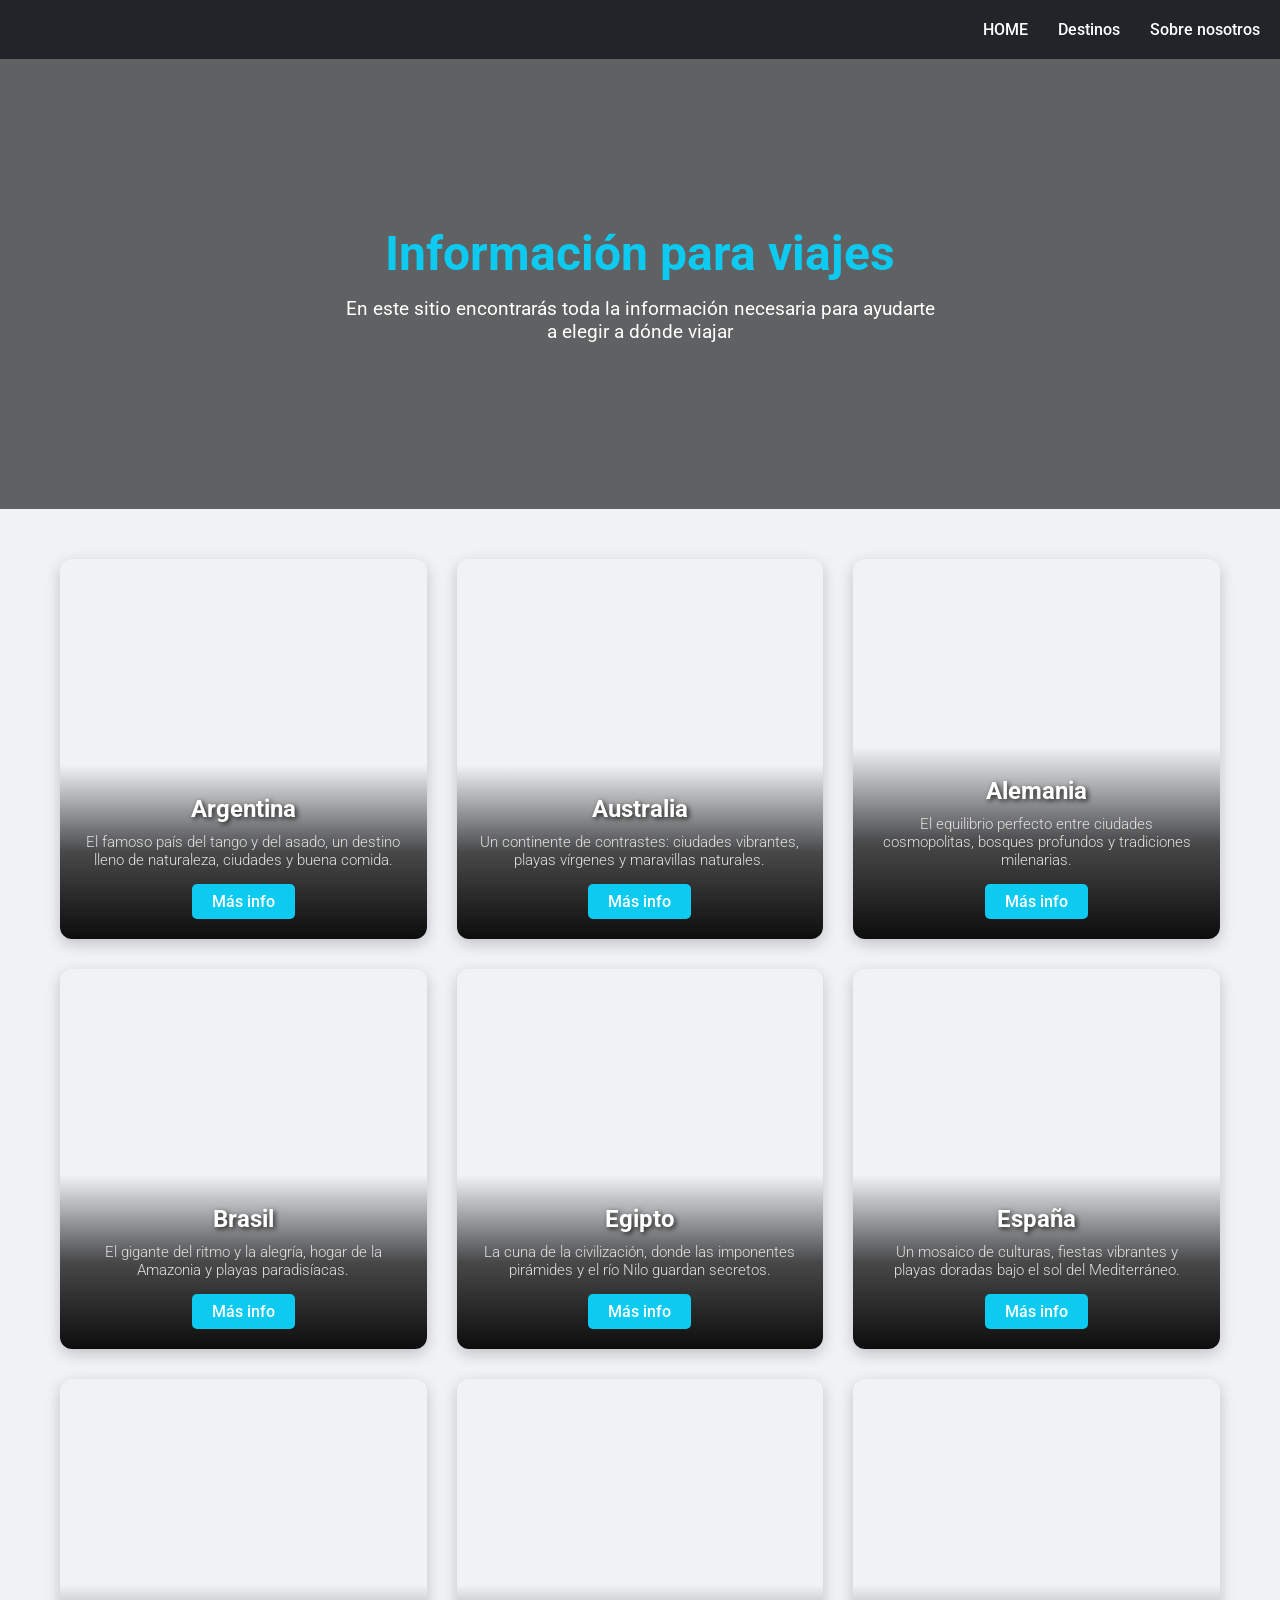
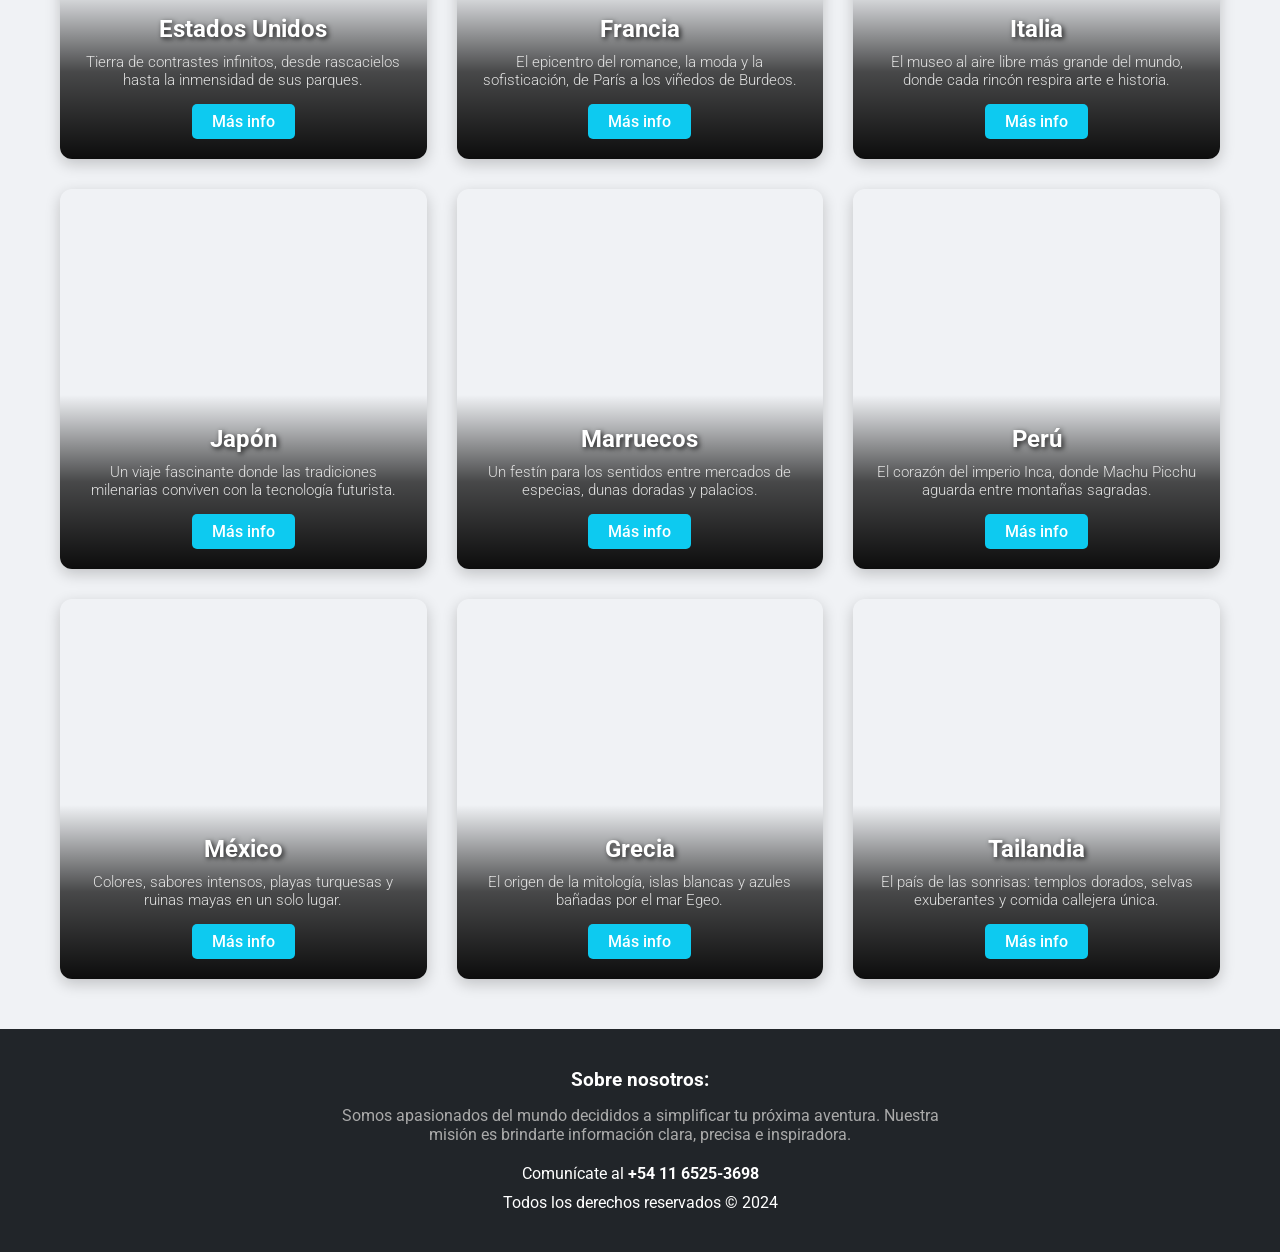
<file: index.html>
<!DOCTYPE html>
<html lang="es">
<head>
    <meta charset="UTF-8">
    <meta name="viewport" content="width=device-width, initial-scale=1.0">
    <title>Países del mundo</title>
    
    <link rel="preconnect" href="https://fonts.googleapis.com">
    <link rel="preconnect" href="https://fonts.gstatic.com" crossorigin>
    <link href="https://fonts.googleapis.com/css2?family=Roboto:wght@300;400;500;700&display=swap" rel="stylesheet">
    
    <link rel="stylesheet" href="css/Untitled-1.css">
</head>
<body>

    <nav class="barra_nav">
        <ul class="lista_nav">
            <li class="item_nav"><a href="index.html" class="link_nav">HOME</a></li>
            <li class="item_nav"><a href="page/destinos.html" class="link_nav">Destinos</a></li>
            <li class="item_nav"><a href="page/nosotros.html" class="link_nav">Sobre nosotros</a></li>
        </ul>
    </nav>

    <header class="encabezado_web">
        <h1 class="titulo_web">Información para viajes</h1>
        <p class="texto_web">En este sitio encontrarás toda la información necesaria para ayudarte a elegir a dónde viajar</p>
    </header>

    <main class="seccion_principal">
        <div class="grilla_paises">
            
            <div class="caja_pais" id="argentina">
                <div class="info_pais">
                    <h2 class="titulo_pais">Argentina</h2>
                    <p class="texto_pais">El famoso país del tango y del asado, un destino lleno de naturaleza, ciudades y buena comida.</p>
                    <a href="page/argentina.html" class="boton_pais">Más info</a>
                </div>
            </div>

            <div class="caja_pais" id="australia">
                <div class="info_pais">
                    <h2 class="titulo_pais">Australia</h2>
                    <p class="texto_pais">Un continente de contrastes: ciudades vibrantes, playas vírgenes y maravillas naturales.</p>
                    <a href="page/australia.html" class="boton_pais">Más info</a>
                </div>
            </div>

            <div class="caja_pais" id="alemania">
                <div class="info_pais">
                    <h2 class="titulo_pais">Alemania</h2>
                    <p class="texto_pais">El equilibrio perfecto entre ciudades cosmopolitas, bosques profundos y tradiciones milenarias.</p>
                    <a href="page/alemania.html" class="boton_pais">Más info</a>
                </div>
            </div>

            <div class="caja_pais" id="brasil">
                <div class="info_pais">
                    <h2 class="titulo_pais">Brasil</h2>
                    <p class="texto_pais">El gigante del ritmo y la alegría, hogar de la Amazonia y playas paradisíacas.</p>
                    <a href="page/brasil.html" class="boton_pais">Más info</a>
                </div>
            </div>

            <div class="caja_pais" id="egipto">
                <div class="info_pais">
                    <h2 class="titulo_pais">Egipto</h2>
                    <p class="texto_pais">La cuna de la civilización, donde las imponentes pirámides y el río Nilo guardan secretos.</p>
                    <a href="#" class="boton_pais">Más info</a>
                </div>
            </div>

            <div class="caja_pais" id="espana">
                <div class="info_pais">
                    <h2 class="titulo_pais">España</h2>
                    <p class="texto_pais">Un mosaico de culturas, fiestas vibrantes y playas doradas bajo el sol del Mediterráneo.</p>
                    <a href="#" class="boton_pais">Más info</a>
                </div>
            </div>
            
            <div class="caja_pais" id="usa">
                <div class="info_pais">
                    <h2 class="titulo_pais">Estados Unidos</h2>
                    <p class="texto_pais">Tierra de contrastes infinitos, desde rascacielos hasta la inmensidad de sus parques.</p>
                    <a href="#" class="boton_pais">Más info</a>
                </div>
            </div>

            <div class="caja_pais" id="francia">
                <div class="info_pais">
                    <h2 class="titulo_pais">Francia</h2>
                    <p class="texto_pais">El epicentro del romance, la moda y la sofisticación, de París a los viñedos de Burdeos.</p>
                    <a href="#" class="boton_pais">Más info</a>
                </div>
            </div>

            <div class="caja_pais" id="italia">
                <div class="info_pais">
                    <h2 class="titulo_pais">Italia</h2>
                    <p class="texto_pais">El museo al aire libre más grande del mundo, donde cada rincón respira arte e historia.</p>
                    <a href="#" class="boton_pais">Más info</a>
                </div>
            </div>

            <div class="caja_pais" id="japon">
                <div class="info_pais">
                    <h2 class="titulo_pais">Japón</h2>
                    <p class="texto_pais">Un viaje fascinante donde las tradiciones milenarias conviven con la tecnología futurista.</p>
                    <a href="#" class="boton_pais">Más info</a>
                </div>
            </div>

            <div class="caja_pais" id="marruecos">
                <div class="info_pais">
                    <h2 class="titulo_pais">Marruecos</h2>
                    <p class="texto_pais">Un festín para los sentidos entre mercados de especias, dunas doradas y palacios.</p>
                    <a href="#" class="boton_pais">Más info</a>
                </div>
            </div>

            <div class="caja_pais" id="peru">
                <div class="info_pais">
                    <h2 class="titulo_pais">Perú</h2>
                    <p class="texto_pais">El corazón del imperio Inca, donde Machu Picchu aguarda entre montañas sagradas.</p>
                    <a href="#" class="boton_pais">Más info</a>
                </div>
            </div>

            <div class="caja_pais" id="mexico">
                <div class="info_pais">
                    <h2 class="titulo_pais">México</h2>
                    <p class="texto_pais">Colores, sabores intensos, playas turquesas y ruinas mayas en un solo lugar.</p>
                    <a href="#" class="boton_pais">Más info</a>
                </div>
            </div>

            <div class="caja_pais" id="grecia">
                <div class="info_pais">
                    <h2 class="titulo_pais">Grecia</h2>
                    <p class="texto_pais">El origen de la mitología, islas blancas y azules bañadas por el mar Egeo.</p>
                    <a href="#" class="boton_pais">Más info</a>
                </div>
            </div>

            <div class="caja_pais" id="tailandia">
                <div class="info_pais">
                    <h2 class="titulo_pais">Tailandia</h2>
                    <p class="texto_pais">El país de las sonrisas: templos dorados, selvas exuberantes y comida callejera única.</p>
                    <a href="#" class="boton_pais">Más info</a>
                </div>
            </div>

        </div>
    </main>

    <footer class="pie_pagina">
        <h3 class="titulo_pie">Sobre nosotros:</h3>
        <p class="texto_pie">Somos apasionados del mundo decididos a simplificar tu próxima aventura. Nuestra misión es brindarte información clara, precisa e inspiradora.</p>
        <p class="contacto_pie">Comunícate al <strong>+54 11 6525-3698</strong></p>
        <p class="derechos_pie">Todos los derechos reservados &copy; 2024</p>
    </footer>

</body>
</html>
</file>
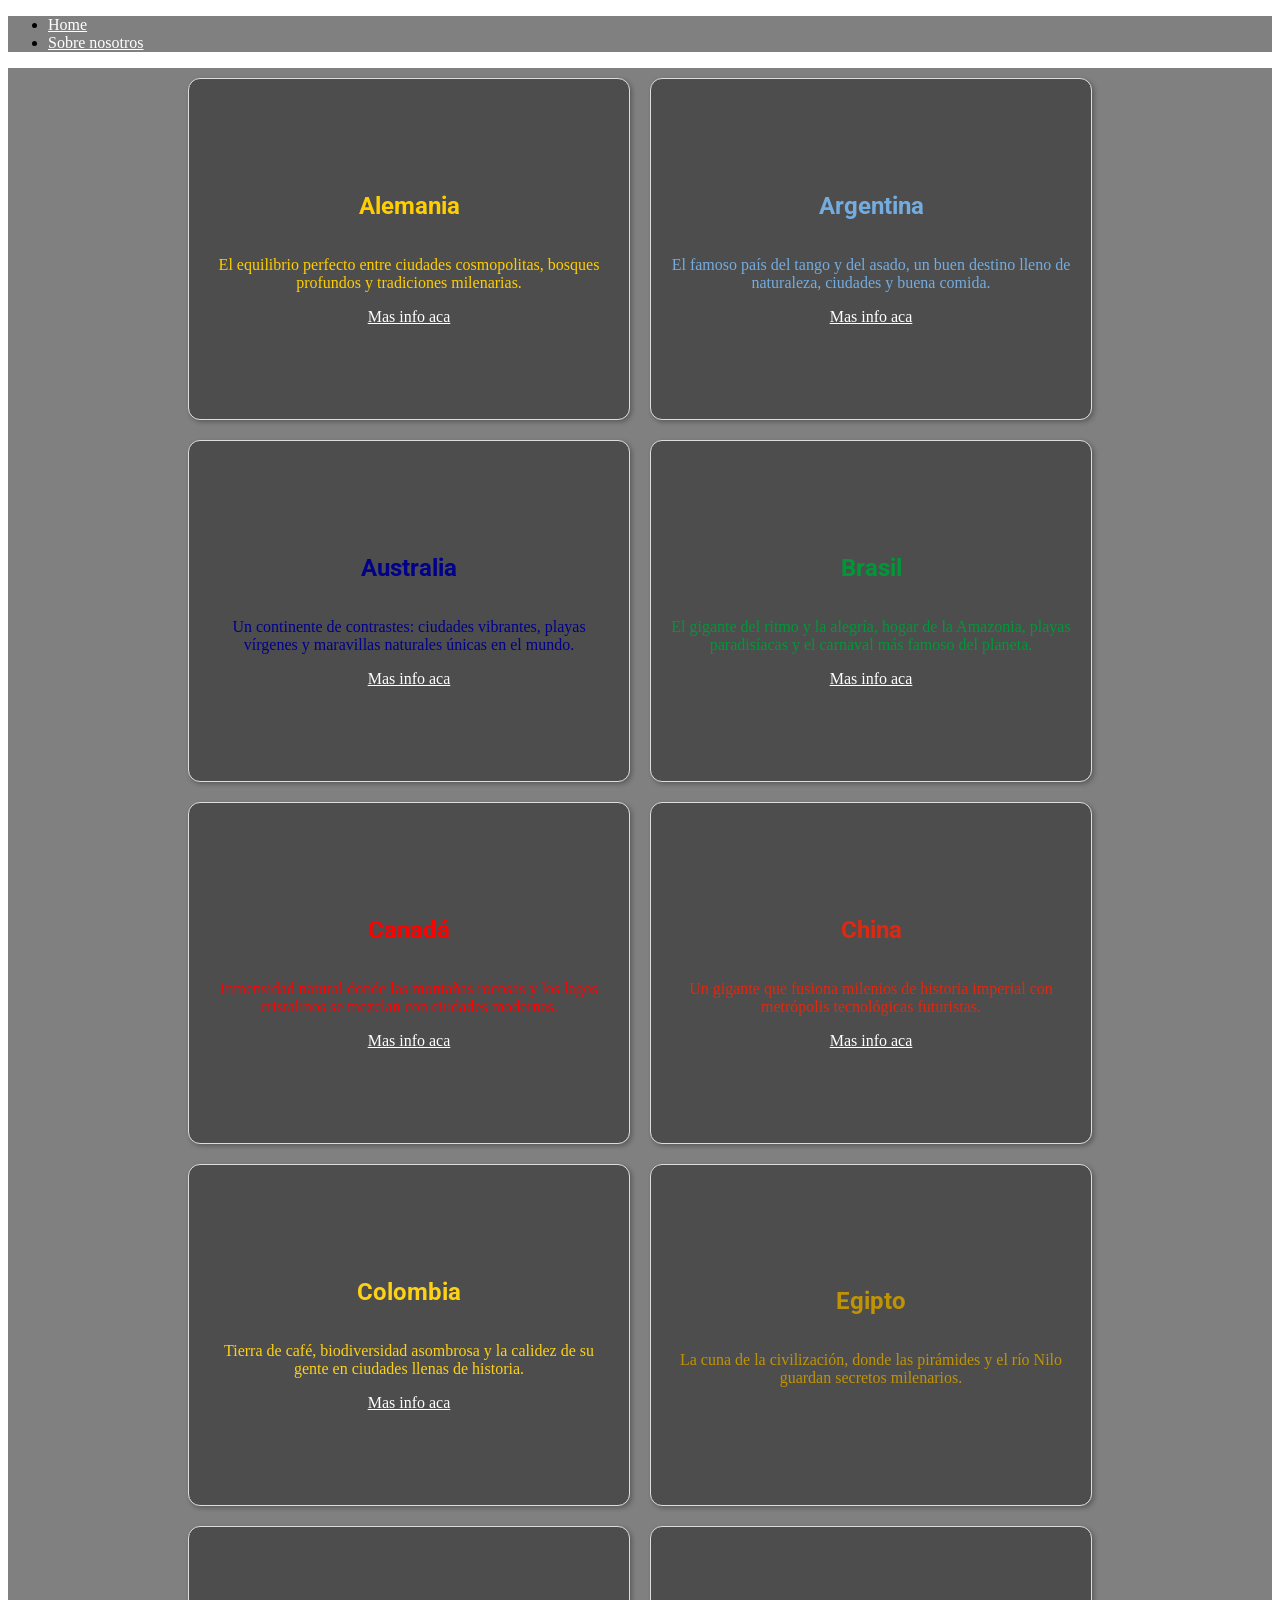
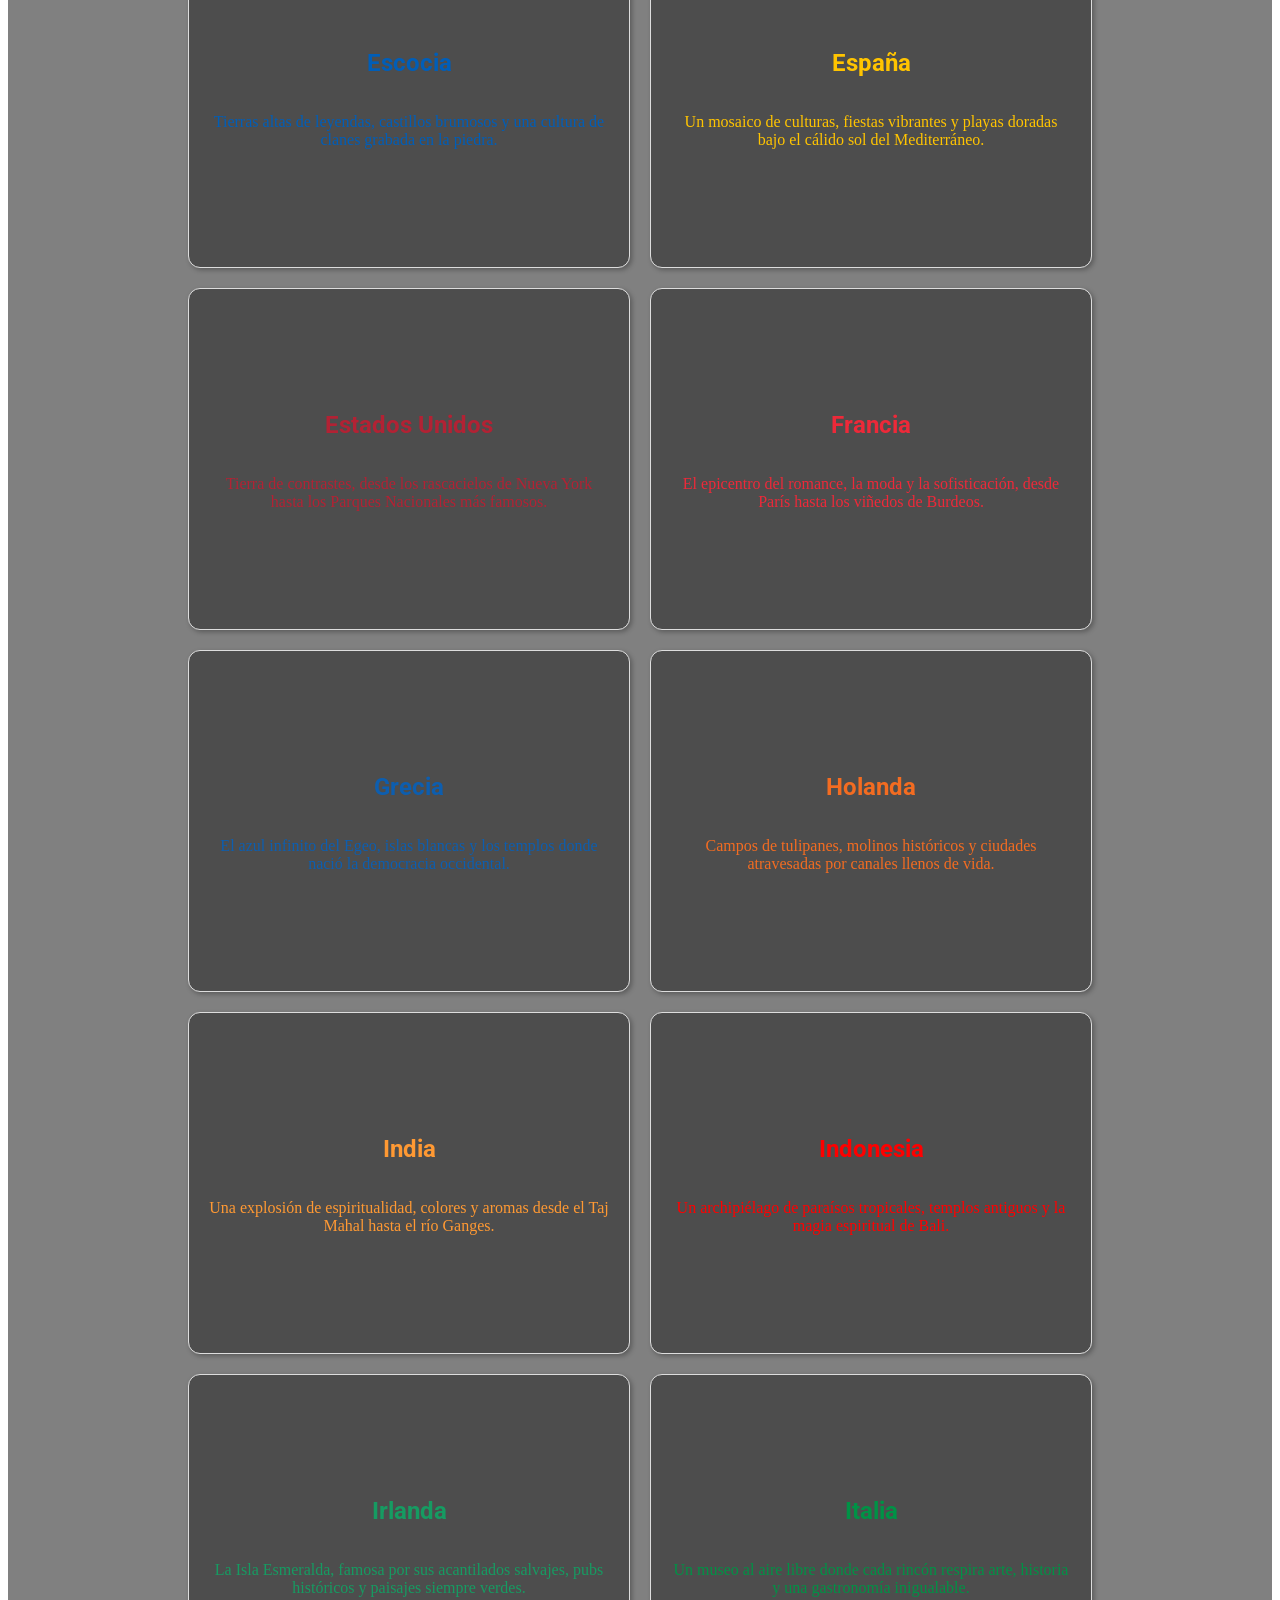
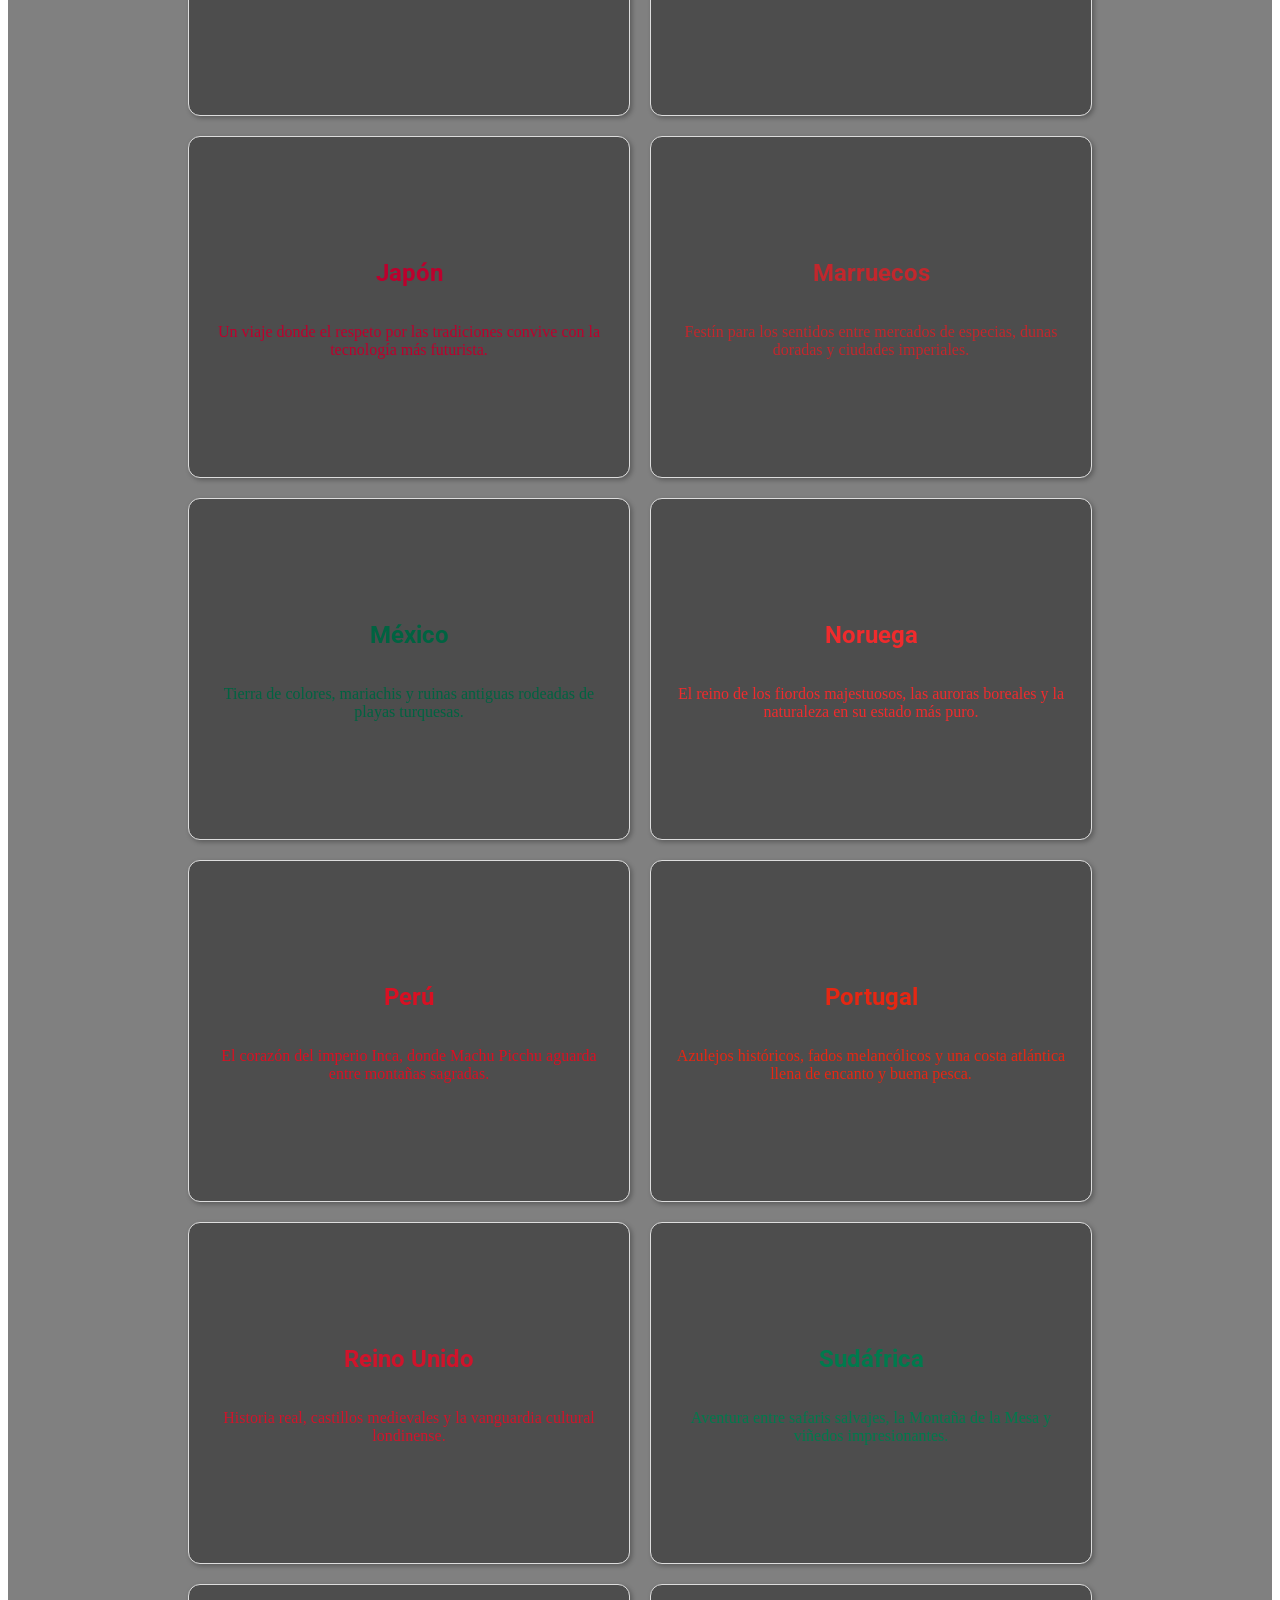
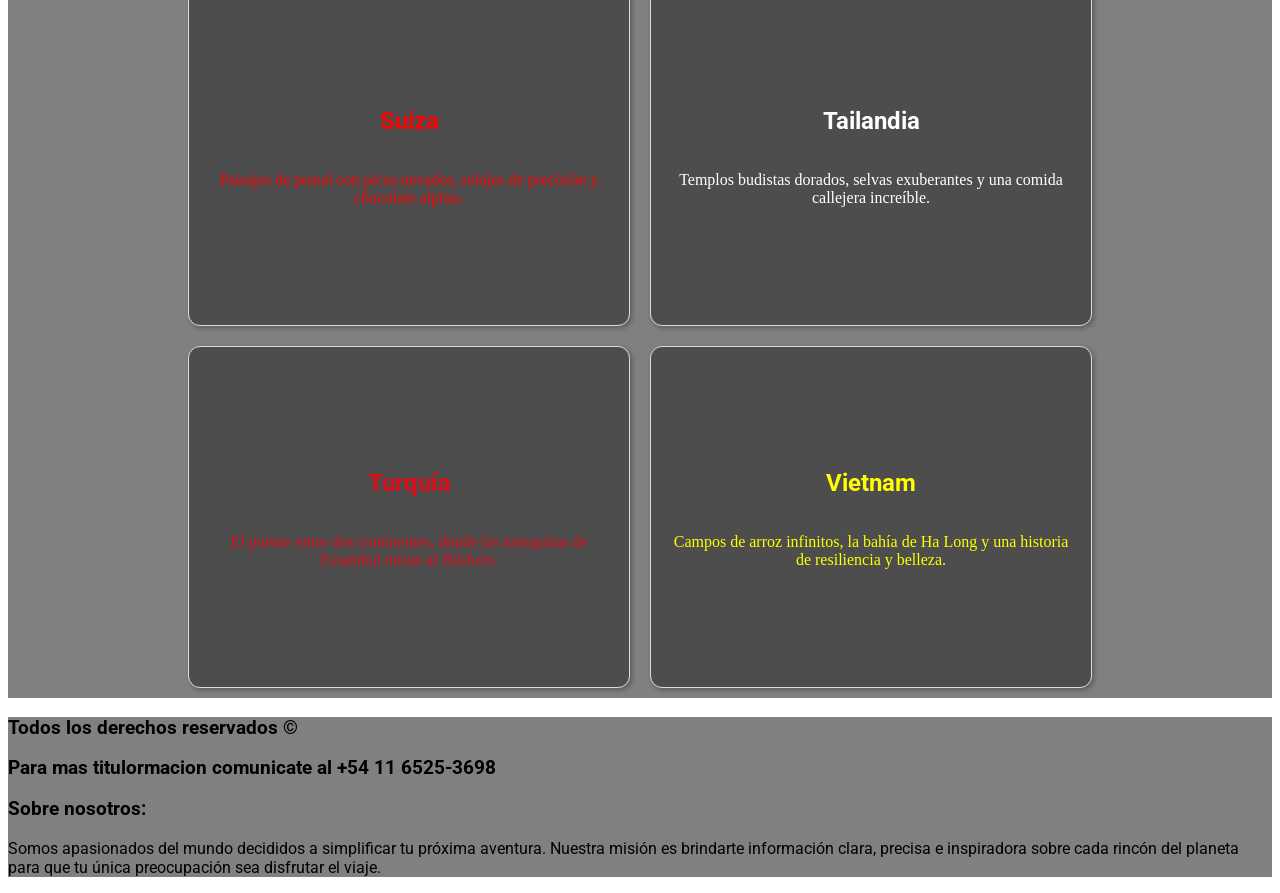
<file: page/destinos.html>
<!DOCTYPE html>
<html lang="en">
<head>
    <meta charset="UTF-8">
    <meta name="viewport" content="width=device-width, initial-scale=1.0">
    <link rel="stylesheet" href="../css/destinos.css">
    <link href="https://fonts.googleapis.com/css2?family=Roboto:ital,wght@0,100..900;1,100..900&display=swap" rel="stylesheet">
    <title>Paises del mundo</title>
</head>
<body>
    <header>
        <nav>
            <ul>
                <li>
                    <a href="../index.html">Home</a>
                </li>
                <li>
                    <a href="./nosotros.html">Sobre nosotros</a>

                </li>
            </ul>

        </nav>
    </header>

    <main>
        <div id="alemania" class="cuadro">
            <h2 id="ale_t" class="titulo">Alemania</h2>
            <p id="ale_p" class="descripcion">El equilibrio perfecto entre ciudades cosmopolitas, bosques profundos y tradiciones milenarias.</p>
            <a href="./alemania.html">Mas info aca</a>
        </div>
        <div id="argentina" class="cuadro">
            <h2 id="arg_t" class="titulo">Argentina</h2>
            <p id="arg_p" class="descripcion">El famoso país del tango y del asado, un buen destino lleno de naturaleza, ciudades y buena comida.</p>
            <a href="./argentina.html">Mas info aca</a>
        </div>
        <div id="australia" class="cuadro">
            <h2 id="aus_t" class="titulo">Australia</h2>
            <p id="aus_p" class="descripcion">Un continente de contrastes: ciudades vibrantes, playas vírgenes y maravillas naturales únicas en el mundo.</p>
            <a href="./australia.html">Mas info aca</a>
        </div>

        <div id="brasil" class="cuadro">
            <h2 id="bra_t" class="titulo">Brasil</h2>
            <p id="bra_p" class="descripcion">El gigante del ritmo y la alegría, hogar de la Amazonia, playas paradisíacas y el carnaval más famoso del planeta.</p>
            <a href="./brasil.html">Mas info aca</a>
        </div>
        <div id="canada" class="cuadro">
            <h2 id="can_t" class="titulo">Canadá</h2>
            <p id="can_p" class="descripcion">Inmensidad natural donde las montañas rocosas y los lagos cristalinos se mezclan con ciudades modernas.</p>
            <a href="./canada.html">Mas info aca</a>
        </div>
        <div id="china" class="cuadro">
            <h2 id="chi_t" class="titulo">China</h2>
            <p id="chi_p" class="descripcion">Un gigante que fusiona milenios de historia imperial con metrópolis tecnológicas futuristas.</p>
            <a href="./china.html">Mas info aca</a>
        </div>
        <div id="colombia" class="cuadro">
            <h2 id="col_t" class="titulo">Colombia</h2>
            <p id="col_p" class="descripcion">Tierra de café, biodiversidad asombrosa y la calidez de su gente en ciudades llenas de historia.</p>
            <a href="./colombia.html">Mas info aca</a>
        </div>

        <div id="egipto" class="cuadro">
            <h2 id="egi_t" class="titulo">Egipto</h2>
            <p id="egi_p" class="descripcion">La cuna de la civilización, donde las pirámides y el río Nilo guardan secretos milenarios.</p>
        </div>
        <div id="escocia" class="cuadro">
            <h2 id="esc_t" class="titulo">Escocia</h2>
            <p id="esc_p" class="descripcion">Tierras altas de leyendas, castillos brumosos y una cultura de clanes grabada en la piedra.</p>
        </div>
        <div id="espana" class="cuadro">
            <h2 id="esp_t" class="titulo">España</h2>
            <p id="esp_p" class="descripcion">Un mosaico de culturas, fiestas vibrantes y playas doradas bajo el cálido sol del Mediterráneo.</p>
        </div>
        <div id="usa" class="cuadro">
            <h2 id="usa_t" class="titulo">Estados Unidos</h2>
            <p id="usa_p" class="descripcion">Tierra de contrastes, desde los rascacielos de Nueva York hasta los Parques Nacionales más famosos.</p>
        </div>

        <div id="francia" class="cuadro">
            <h2 id="fra_t" class="titulo">Francia</h2>
            <p id="fra_p" class="descripcion">El epicentro del romance, la moda y la sofisticación, desde París hasta los viñedos de Burdeos.</p>
        </div>
        <div id="grecia" class="cuadro">
            <h2 id="gre_t" class="titulo">Grecia</h2>
            <p id="gre_p" class="descripcion">El azul infinito del Egeo, islas blancas y los templos donde nació la democracia occidental.</p>
        </div>
        <div id="holanda" class="cuadro">
            <h2 id="hol_t" class="titulo">Holanda</h2>
            <p id="hol_p" class="descripcion">Campos de tulipanes, molinos históricos y ciudades atravesadas por canales llenos de vida.</p>
        </div>

        <div id="india" class="cuadro">
            <h2 id="ind_t" class="titulo">India</h2>
            <p id="ind_p" class="descripcion">Una explosión de espiritualidad, colores y aromas desde el Taj Mahal hasta el río Ganges.</p>
        </div>
        <div id="indonesia" class="cuadro">
            <h2 id="ino_t" class="titulo">Indonesia</h2>
            <p id="ino_p" class="descripcion">Un archipiélago de paraísos tropicales, templos antiguos y la magia espiritual de Bali.</p>
        </div>
        <div id="irlanda" class="cuadro">
            <h2 id="irl_t" class="titulo">Irlanda</h2>
            <p id="irl_p" class="descripcion">La Isla Esmeralda, famosa por sus acantilados salvajes, pubs históricos y paisajes siempre verdes.</p>
        </div>
        <div id="italia" class="cuadro">
            <h2 id="ita_t" class="titulo">Italia</h2>
            <p id="ita_p" class="descripcion">Un museo al aire libre donde cada rincón respira arte, historia y una gastronomía inigualable.</p>
        </div>
        <div id="japon" class="cuadro">
            <h2 id="jap_t" class="titulo">Japón</h2>
            <p id="jap_p" class="descripcion">Un viaje donde el respeto por las tradiciones convive con la tecnología más futurista.</p>
        </div>

        <div id="marruecos" class="cuadro">
            <h2 id="mar_t" class="titulo">Marruecos</h2>
            <p id="mar_p" class="descripcion">Festín para los sentidos entre mercados de especias, dunas doradas y ciudades imperiales.</p>
        </div>
        <div id="mexico" class="cuadro">
            <h2 id="mex_t" class="titulo">México</h2>
            <p id="mex_p" class="descripcion">Tierra de colores, mariachis y ruinas antiguas rodeadas de playas turquesas.</p>
        </div>
        <div id="noruega" class="cuadro">
            <h2 id="nor_t" class="titulo">Noruega</h2>
            <p id="nor_p" class="descripcion">El reino de los fiordos majestuosos, las auroras boreales y la naturaleza en su estado más puro.</p>
        </div>
        <div id="peru" class="cuadro">
            <h2 id="per_t" class="titulo">Perú</h2>
            <p id="per_p" class="descripcion">El corazón del imperio Inca, donde Machu Picchu aguarda entre montañas sagradas.</p>
        </div>
        <div id="portugal" class="cuadro">
            <h2 id="por_t" class="titulo">Portugal</h2>
            <p id="por_p" class="descripcion">Azulejos históricos, fados melancólicos y una costa atlántica llena de encanto y buena pesca.</p>
        </div>

        <div id="reino-unido" class="cuadro">
            <h2 id="uk_t" class="titulo">Reino Unido</h2>
            <p id="uk_p" class="descripcion">Historia real, castillos medievales y la vanguardia cultural londinense.</p>
        </div>
        <div id="sudafrica" class="cuadro">
            <h2 id="saf_t" class="titulo">Sudáfrica</h2>
            <p id="saf_p" class="descripcion">Aventura entre safaris salvajes, la Montaña de la Mesa y viñedos impresionantes.</p>
        </div>
        <div id="suiza" class="cuadro">
            <h2 id="sui_t" class="titulo">Suiza</h2>
            <p id="sui_p" class="descripcion">Paisajes de postal con picos nevados, relojes de precisión y chocolate alpino.</p>
        </div>
        <div id="tailandia" class="cuadro">
            <h2 id="tai_t" class="titulo">Tailandia</h2>
            <p id="tai_p" class="descripcion">Templos budistas dorados, selvas exuberantes y una comida callejera increíble.</p>
        </div>
        <div id="turquia" class="cuadro">
            <h2 id="tur_t" class="titulo">Turquía</h2>
            <p id="tur_p" class="descripcion">El puente entre dos continentes, donde las mezquitas de Estambul miran al Bósforo.</p>
        </div>
        <div id="vietnam" class="cuadro">
            <h2 id="vie_t" class="titulo">Vietnam</h2>
            <p id="vie_p" class="descripcion">Campos de arroz infinitos, la bahía de Ha Long y una historia de resiliencia y belleza.</p>
        </div>

    </main>
    <footer>
        <h3 id="fin">Todos los derechos reservados ©</h3>
        <h3 id="fin">Para mas titulormacion comunicate al +54 11 6525-3698</h3>
        <h3 id="fin">Sobre nosotros: </h3>
        <p id="fin">Somos apasionados del mundo decididos a simplificar tu próxima aventura. 
            Nuestra misión es brindarte información clara, precisa e inspiradora sobre 
            cada rincón del planeta para que tu única preocupación sea disfrutar el viaje.</p>

    </footer>


</body>
</html>
</file>
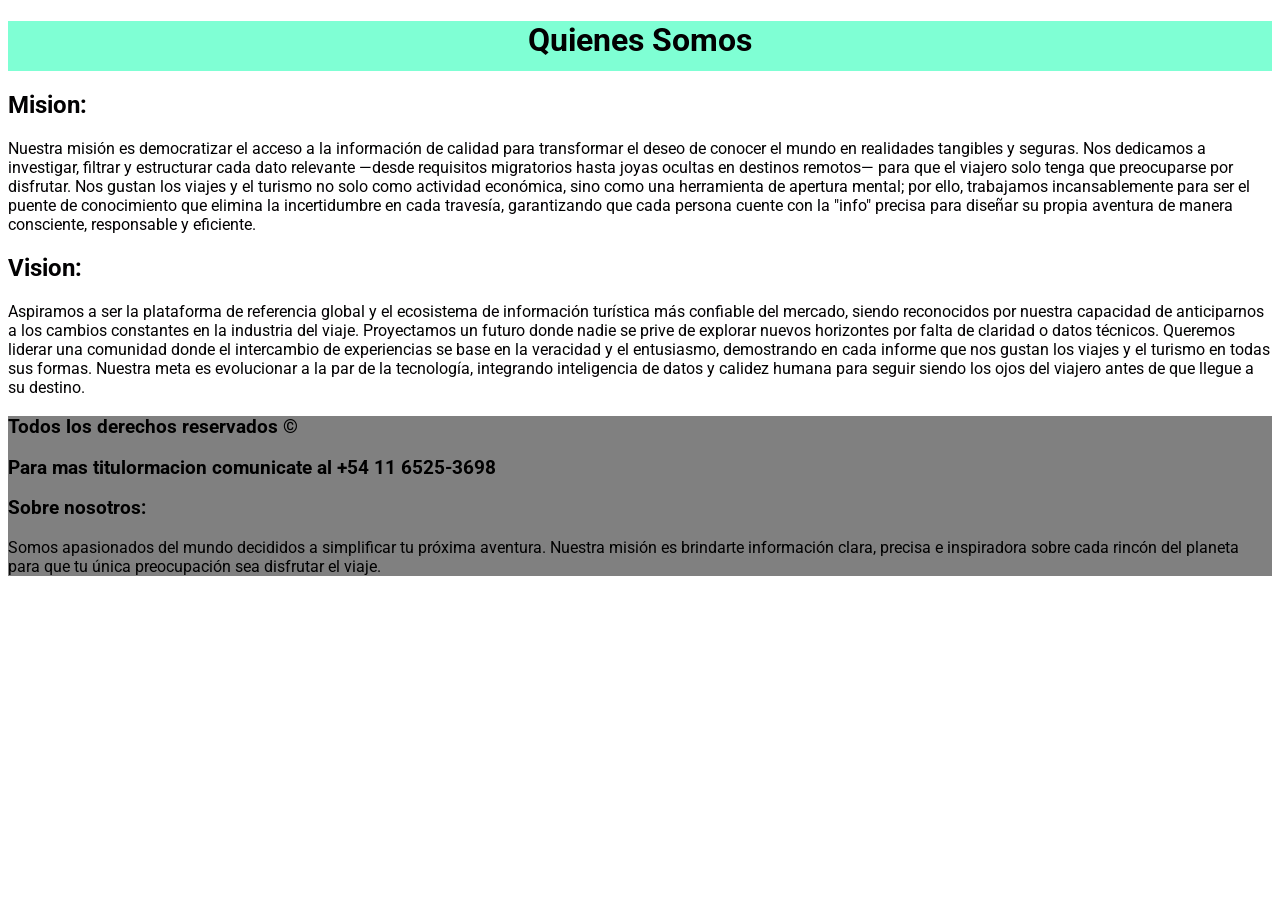
<file: page/nosotros.html>
<!DOCTYPE html>
<html lang="en">
<head>
    <meta charset="UTF-8">
    <meta name="viewport" content="width=device-width, initial-scale=1.0">
    <link rel="stylesheet" href="../css/nosotros.css">
    <link href="https://fonts.googleapis.com/css2?family=Roboto:ital,wght@0,100..900;1,100..900&display=swap" rel="stylesheet">
    <title>Sobre nosotros</title>
</head>
<body>
    <header>
        <h1>Quienes Somos</h1>
    </header>
    <main>
        <h2>Mision:</h2>
        <p>Nuestra misión es democratizar el acceso a la información de calidad para transformar el deseo de conocer el mundo en realidades tangibles y seguras. Nos dedicamos a investigar, filtrar y estructurar cada dato relevante —desde requisitos migratorios hasta joyas ocultas en destinos remotos— para que el viajero solo tenga que preocuparse por disfrutar. Nos gustan los viajes y el turismo no solo como actividad económica, sino como una herramienta de apertura mental; por ello, trabajamos incansablemente para ser el puente de conocimiento que elimina la incertidumbre en cada travesía, garantizando que cada persona cuente con la "info" precisa para diseñar su propia aventura de manera consciente, responsable y eficiente.</p>
        <h2>Vision:</h2>
        <p>Aspiramos a ser la plataforma de referencia global y el ecosistema de información turística más confiable del mercado, siendo reconocidos por nuestra capacidad de anticiparnos a los cambios constantes en la industria del viaje. Proyectamos un futuro donde nadie se prive de explorar nuevos horizontes por falta de claridad o datos técnicos. Queremos liderar una comunidad donde el intercambio de experiencias se base en la veracidad y el entusiasmo, demostrando en cada informe que nos gustan los viajes y el turismo en todas sus formas. Nuestra meta es evolucionar a la par de la tecnología, integrando inteligencia de datos y calidez humana para seguir siendo los ojos del viajero antes de que llegue a su destino.</p>



    </main>
    <footer>
        <h3 id="fin">Todos los derechos reservados ©</h3>
        <h3 id="fin">Para mas titulormacion comunicate al +54 11 6525-3698</h3>
        <h3 id="fin">Sobre nosotros: </h3>
        <p id="fin">Somos apasionados del mundo decididos a simplificar tu próxima aventura. 
            Nuestra misión es brindarte información clara, precisa e inspiradora sobre 
            cada rincón del planeta para que tu única preocupación sea disfrutar el viaje.</p>

    </footer>




</body>
</html>
</file>
<file: css/Untitled-1.css>
/* Reseteo básico para que todos los navegadores se vean igual */
* {
    margin: 0;
    padding: 0;
    box-sizing: border-box;
}

body {
    font-family: 'Roboto', sans-serif;
    background-color: #f0f2f5; 
}

/* ================== NAVEGACIÓN (FLEXBOX) ================== */
.barra_nav {
    background-color: #212529;
    padding: 20px;
}

.lista_nav {
    display: flex;
    justify-content: flex-end; /* Alinea los links a la derecha */
    gap: 30px;
    list-style: none;
}

.link_nav {
    color: white;
    text-decoration: none;
    font-weight: 500;
}

.link_nav:hover {
    color: #0dcaf0;
}

/* ================== ENCABEZADO (FLEXBOX) ================== */
.encabezado_web {
    background-image: linear-gradient(rgba(0,0,0,0.6), rgba(0,0,0,0.6)), url('https://images.unsplash.com/photo-1436491865332-7a61a109cc05?q=80&w=2074&auto=format&fit=crop');
    background-size: cover;
    background-position: center;
    height: 50vh;
    display: flex;
    flex-direction: column;
    justify-content: center;
    align-items: center;
    text-align: center;
    padding: 20px;
}

.titulo_web {
    color: #0dcaf0;
    font-size: 3rem;
    margin-bottom: 15px;
}

.texto_web {
    color: white;
    font-size: 1.2rem;
    max-width: 600px;
}

/* ================== GRILLA PRINCIPAL (CSS GRID) ================== */
.seccion_principal {
    padding: 50px 20px;
    max-width: 1200px;
    margin: 0 auto; /* Centra el contenido en la pantalla */
}

.grilla_paises {
    display: grid;
    /* Esto hace la magia responsiva: 1 columna en celular, 3 en PC automáticamente */
    grid-template-columns: repeat(auto-fit, minmax(300px, 1fr));
    gap: 30px; 
}

/* ================== CAJAS DE PAÍSES (FLEXBOX) ================== */
.caja_pais {
    background-size: cover;
    background-position: center;
    border-radius: 12px;
    min-height: 380px;
    box-shadow: 0 5px 15px rgba(0,0,0,0.2);
    transition: transform 0.3s ease;
    overflow: hidden;
    position: relative;
    display: flex;
    align-items: flex-end; /* Empuja la info hacia abajo */
}

.caja_pais:hover {
    transform: translateY(-8px);
}

.info_pais {
    width: 100%;
    background: linear-gradient(to top, rgba(0,0,0,0.95) 0%, rgba(0,0,0,0.7) 50%, rgba(0,0,0,0) 100%);
    color: white;
    text-align: center;
    padding: 30px 20px 20px 20px;
}

.titulo_pais {
    font-weight: 700;
    text-shadow: 2px 2px 5px rgba(0,0,0,0.8);
    margin-bottom: 10px;
}

.texto_pais {
    font-weight: 300;
    font-size: 0.95rem;
    color: #e0e0e0;
    margin-bottom: 15px;
}

.boton_pais {
    display: inline-block;
    background-color: #0dcaf0;
    color: white;
    padding: 8px 20px;
    text-decoration: none;
    border-radius: 5px;
    font-weight: 500;
}

/* ================== PIE DE PÁGINA ================== */
.pie_pagina {
    background-color: #212529;
    color: white;
    text-align: center;
    padding: 40px 20px;
}

.titulo_pie { margin-bottom: 15px; }
.texto_pie { color: #aaaaaa; max-width: 600px; margin: 0 auto 20px auto; }
.contacto_pie { margin-bottom: 10px; }


/* ================== FONDOS DE IMAGEN ================== */
#argentina { background-image: url('https://images.unsplash.com/photo-1612294037562-f1f3a970e599?q=80&w=800&auto=format&fit=crop'); }
#australia { background-image: url('https://images.unsplash.com/photo-1523482580672-f109ba8cb9be?q=80&w=800&auto=format&fit=crop'); }
#alemania  { background-image: url('https://images.unsplash.com/photo-1467269204594-9661b134dd2b?q=80&w=800&auto=format&fit=crop'); }
#brasil    { background-image: url('https://images.unsplash.com/photo-1483729558449-99ef09a8c325?q=80&w=800&auto=format&fit=crop'); }
#egipto    { background-image: url('https://images.unsplash.com/photo-1539768942893-daf53e448371?q=80&w=800&auto=format&fit=crop'); }
#espana    { background-image: url('https://images.unsplash.com/photo-1539037116277-4db20b8c66e4?q=80&w=800&auto=format&fit=crop'); }
#usa       { background-image: url('https://images.unsplash.com/photo-1496442226666-8d4d0e62e6e9?q=80&w=800&auto=format&fit=crop'); }
#francia   { background-image: url('https://images.unsplash.com/photo-1502602898657-3e9076112260?q=80&w=800&auto=format&fit=crop'); }
#italia    { background-image: url('https://images.unsplash.com/photo-1515542622106-78b28af8715b?q=80&w=800&auto=format&fit=crop'); }
#japon     { background-image: url('https://images.unsplash.com/photo-1493976040374-85c8e12f0c0e?q=80&w=800&auto=format&fit=crop'); }
#marruecos { background-image: url('https://images.unsplash.com/photo-1539020140153-e479b8c22e70?q=80&w=800&auto=format&fit=crop'); }
#peru      { background-image: url('https://images.unsplash.com/photo-1526392060635-9d6019884377?q=80&w=800&auto=format&fit=crop'); }
#mexico    { background-image: url('https://images.unsplash.com/photo-1518105779142-d975f22f1b0a?q=80&w=800&auto=format&fit=crop'); }
#grecia    { background-image: url('https://images.unsplash.com/photo-1533105079780-92b
</file>
<file: css/destinos.css>
header{
    background-color: gray;
}
a{
    color: rgb(255, 255, 255);
}

main {
    display: flex;
    flex-wrap: wrap;   
    justify-content: center;
    background-color: gray;
}

.cuadro {
    flex: 1 1 calc(33.33% - 40px);
    max-width: 400px;              
    height: 400px;
    margin: 20px;
    border: 2px solid #000;
    background-color: #f2f2f2;
    text-align: center;
    box-shadow: 2px 2px 5px rgba(0,0,0,0.3);
    border-radius: 10px;
    background-size: cover;
    background-position: center;
}

.titulo{
    text-align: center;
    font-family: roboto;
    font-weight: 500px;
}
/* Estilos generales para los cuadros */
.cuadro {
    height: 300px;
    background-size: cover;
    background-position: center;
    display: flex;
    flex-direction: column;
    justify-content: center;
    align-items: center;
    text-align: center;
    padding: 20px;
    margin: 10px;
    border-radius: 12px;
    border: 1px solid #ddd;
    background-blend-mode: darken;
    background-color: rgba(0, 0, 0, 0.4); 
}

/* --- ESTILOS POR PAÍS --- */
#alemania { background-image: url('https://images.unsplash.com/photo-1467269204594-9661b134dd2b?auto=format&fit=crop&w=1200&q=80'); }
#ale_t, #ale_p { color: #FFCE00; }

/* Argentina */
#argentina { background-image: url('https://images.unsplash.com/photo-1589909202802-8f4aadce1849?auto=format&fit=crop&w=1200&q=80'); }
#arg_t, #arg_p { color: #74ACDF; }

/* Australia */
#australia { background-image: url('https://images.unsplash.com/photo-1523482580672-f109ba8cb9be?auto=format&fit=crop&w=1200&q=80'); }
#aus_t, #aus_p { color: #00008B; }

/* Brasil */
#brasil { background-image: url('https://images.unsplash.com/photo-1483729558449-99ef09a8c325?auto=format&fit=crop&w=1200&q=80'); }
#bra_t, #bra_p { color: #009739; }

/* Canadá */
#canada { background-image: url('https://images.unsplash.com/photo-1503614472-8c93d56e92ce?auto=format&fit=crop&w=1200&q=80'); }
#can_t, #can_p { color: #FF0000; }

/* China */
#china { background-image: url('https://th.bing.com/th/id/R.02acdac1d3d61068edefa28a13c4f219?rik=4WIxAdjjeGf1vg&pid=ImgRaw&r=0'); }
#chi_t, #chi_p { color: #DE2910; }

/* Colombia */
#colombia { background-image: url('https://images.unsplash.com/photo-1536308037887-165852797016?auto=format&fit=crop&w=1200&q=80'); }
#col_t, #col_p { color: #FCD116; }

/* Egipto */
#egipto { background-image: url('https://images.unsplash.com/photo-1503177119275-0aa32b3a9368?auto=format&fit=crop&w=1200&q=80'); }
#egi_t, #egi_p { color: #C09304; }

/* Escocia */
#escocia { background-image: url('https://images.unsplash.com/photo-1506377585622-bedcbb027afc?auto=format&fit=crop&w=1200&q=80'); }
#esc_t, #esc_p { color: #005EB8; }

/* España */
#espana { background-image: url('https://cdn.pixabay.com/photo/2022/04/17/11/38/city-7137958_1280.jpg'); }
#esp_t, #esp_p { color: #FFC400; }

/* Estados Unidos */
#usa { background-image: url('https://images.unsplash.com/photo-1464822759023-fed622ff2c3b?auto=format&fit=crop&w=1200&q=80'); }
#usa_t, #usa_p { color: #B22234; }

/* Francia */
#francia { background-image: url('https://images.unsplash.com/photo-1502602898657-3e91760cbb34?auto=format&fit=crop&w=1200&q=80'); }
#fra_t, #fra_p { color: #ED2939; }

/* Grecia */
#grecia { background-image: url('https://images.unsplash.com/photo-1503152394-c571994fd383?auto=format&fit=crop&w=1200&q=80'); }
#gre_t, #gre_p { color: #0D5EAF; }

/* Holanda */
#holanda { background-image: url('https://images.unsplash.com/photo-1512470876302-972faa2aa9a4?auto=format&fit=crop&w=1200&q=80'); }
#hol_t, #hol_p { color: #F36C21; }

/* India */
#india { background-image: url('https://cdn.pixabay.com/photo/2021/10/07/19/25/india-6689615_1280.jpg'); }
#ind_t, #ind_p { color: #FF9933; }

/* Indonesia */
#indonesia { background-image: url('https://images.unsplash.com/photo-1537996194471-e657df975ab4?auto=format&fit=crop&w=1200&q=80'); }
#ino_t, #ino_p { color: #FF0000; }

/* Irlanda */
#irlanda { background-image: url('https://images.unsplash.com/photo-1465447142348-e9952c393450?auto=format&fit=crop&w=1200&q=80'); }
#irl_t, #irl_p { color: #169B62; }

/* Italia */
#italia { background-image: url('https://images.unsplash.com/photo-1529260830199-42c24126f198?auto=format&fit=crop&w=1200&q=80'); }
#ita_t, #ita_p { color: #009246; }

/* Japón */
#japon { background-image: url('https://images.unsplash.com/photo-1493976040374-85c8e12f0c0e?auto=format&fit=crop&w=1200&q=80'); }
#jap_t, #jap_p { color: #BC002D; }

/* Marruecos */
#marruecos { background-image: url('https://images.unsplash.com/photo-1489749798305-4fea3ae63d43?auto=format&fit=crop&w=1200&q=80'); }
#mar_t, #mar_p { color: #C1272D; }

/* México */
#mexico { background-image: url('https://images.unsplash.com/photo-1518105779142-d975f22f1b0a?auto=format&fit=crop&w=1200&q=80'); }
#mex_t, #mex_p { color: #006341; }

/* Noruega */
#noruega { background-image: url('https://images.unsplash.com/photo-1490730141103-6cac27aaab94?auto=format&fit=crop&w=1200&q=80'); }
#nor_t, #nor_p { color: #EF2B2D; }

/* Perú */
#peru { background-image: url('https://images.unsplash.com/photo-1526392060635-9d6019884377?auto=format&fit=crop&w=1200&q=80'); }
#per_t, #per_p { color: #D91023; }

/* Portugal */
#portugal { background-image: url('https://images.unsplash.com/photo-1555881400-74d7acaacd8b?auto=format&fit=crop&w=1200&q=80'); }
#por_t, #por_p { color: #E52713; }

/* Reino Unido */
#reino-unido { background-image: url('https://images.unsplash.com/photo-1486299267070-83823f5448dd?auto=format&fit=crop&w=1200&q=80'); }
#uk_t, #uk_p { color: #CF142B; }

/* Sudáfrica */
#sudafrica { background-image: url('https://images.unsplash.com/photo-1516026672322-bc52d61a55d5?auto=format&fit=crop&w=1200&q=80'); }
#saf_t, #saf_p { color: #007A4D; }

/* Suiza */
#suiza { background-image: url('https://images.unsplash.com/photo-1530122037265-a5f1f91d3b99?auto=format&fit=crop&w=1200&q=80'); }
#sui_t, #sui_p { color: #FF0000; }

/* Tailandia */
#tailandia { background-image: url('https://th.bing.com/th/id/R.8290fc1e389fbc0b9337d54d27ab9462?rik=U8L5Bo8wK1F8nQ&pid=ImgRaw&r=0'); }
#tai_t, #tai_p { color: white; }

/* Turquía */
#turquia { background-image: url('https://images.unsplash.com/photo-1524231757912-21f4fe3a7200?auto=format&fit=crop&w=1200&q=80'); }
#tur_t, #tur_p { color: #E30A17; }

/* Vietnam */
#vietnam { background-image: url('https://images.unsplash.com/photo-1528127269322-539801943592?auto=format&fit=crop&w=1200&q=80'); }
#vie_t, #vie_p { color: #FFFF00; }

footer{ 
    background-color: gray;
}
#fin{
    font-family: roboto;
    font-weight: 500px;
}
</file>
<file: css/nosotros.css>
header{
    background-color: aquamarine;
    height: 50px;
}
h1{
    font-family: roboto;
    color: rgb(2, 1, 2);
    text-align: center;
}


main{
    background-image: url(https://lh3.googleusercontent.com/gg-dl/AOI_d__2YViUVtUW_f7uXalnFKGoFMCG2MLpvsbPI667m-D3vhpakI_KCrHc3W2wlWCzgpZT2x3d6kZaCjylnlNmwvVNkxI96aaCEv0CtEZ2EeJAQe_6CBznIxAJLOL-ECq2kJ9WaUh84ijf033HsPrXsOPFvRHPXHKJX7it0JjU8st_OhAY=s1024-rj);
    height: 50%;
    font-family: roboto;
    color: rgb(2, 1, 2);
}








footer{ 
    background-color: gray;
}
#fin{
    font-family: roboto;
    font-weight: 500px;
}
</file>
